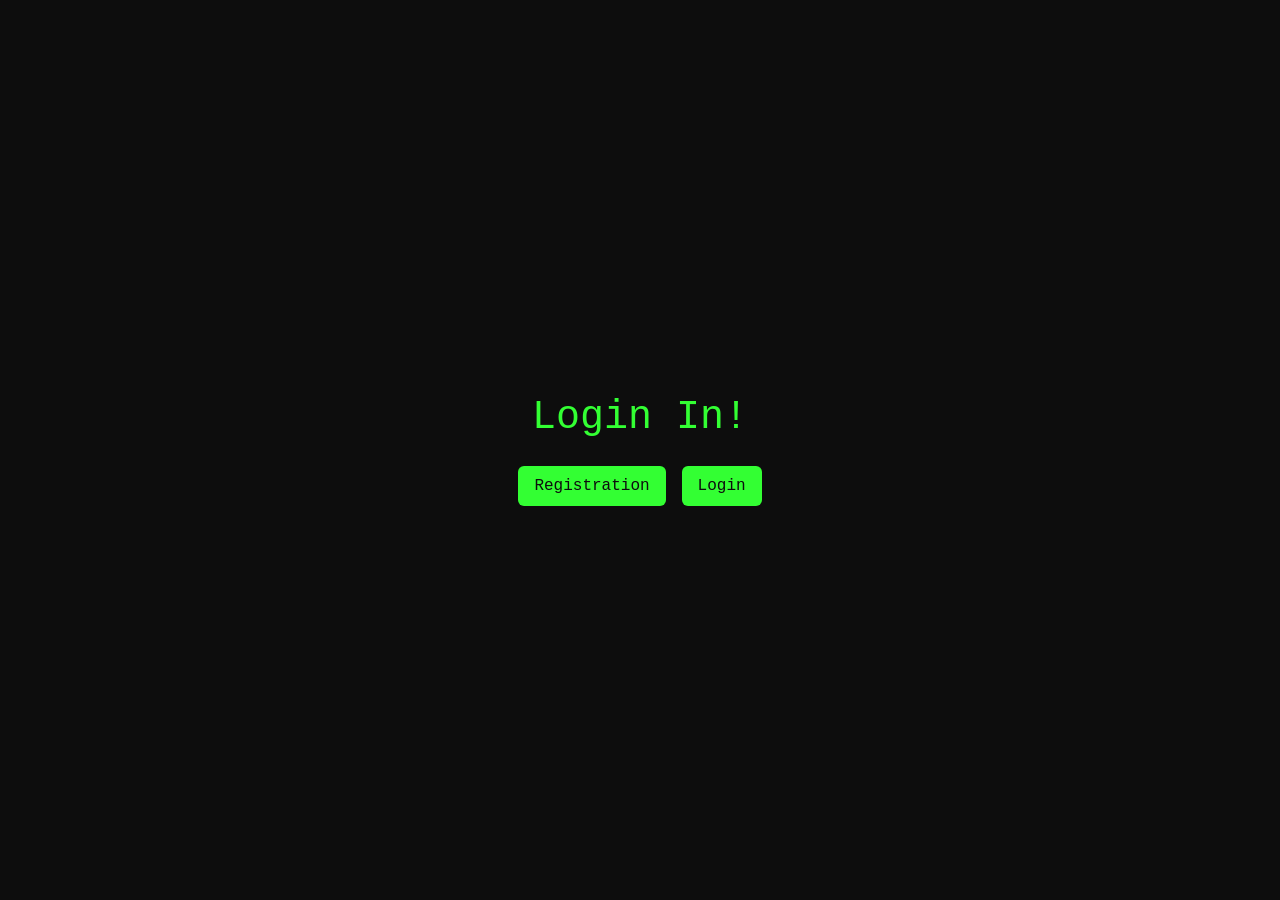
<file: index.html>
<!DOCTYPE html>
<html lang="ru">
<head>
    <meta charset="UTF-8">
    <meta name="viewport" content="width=device-width, initial-scale=1.0">
    <title>Шиков Илья Васильевич</title>

    <link href="https://cdn.jsdelivr.net/npm/bootstrap@5.2.3/dist/css/bootstrap.min.css" rel="stylesheet">
    <link rel="stylesheet" href="css/style.css">
    <script src="https://cdn.jsdelivr.net/npm/bootstrap@5.2.3/dist/js/bootstrap.bundle.min.js"></script>
</head>
<body>
    <div class="container d-flex justify-content-center align-items-center vh-100">
        <div class="row">
            <div class="col-12 text-center">
                <h1 class="mb-4">Login In!</h1>
                <div class="d-flex justify-content-center gap-3">
                    <a href="registration.html" class="btn btn-primary">Registration</a>
                    <a href="login.html" class="btn btn-primary">Login</a>
                </div>
            </div>
        </div>
    </div>
</body>
</html>
</file>
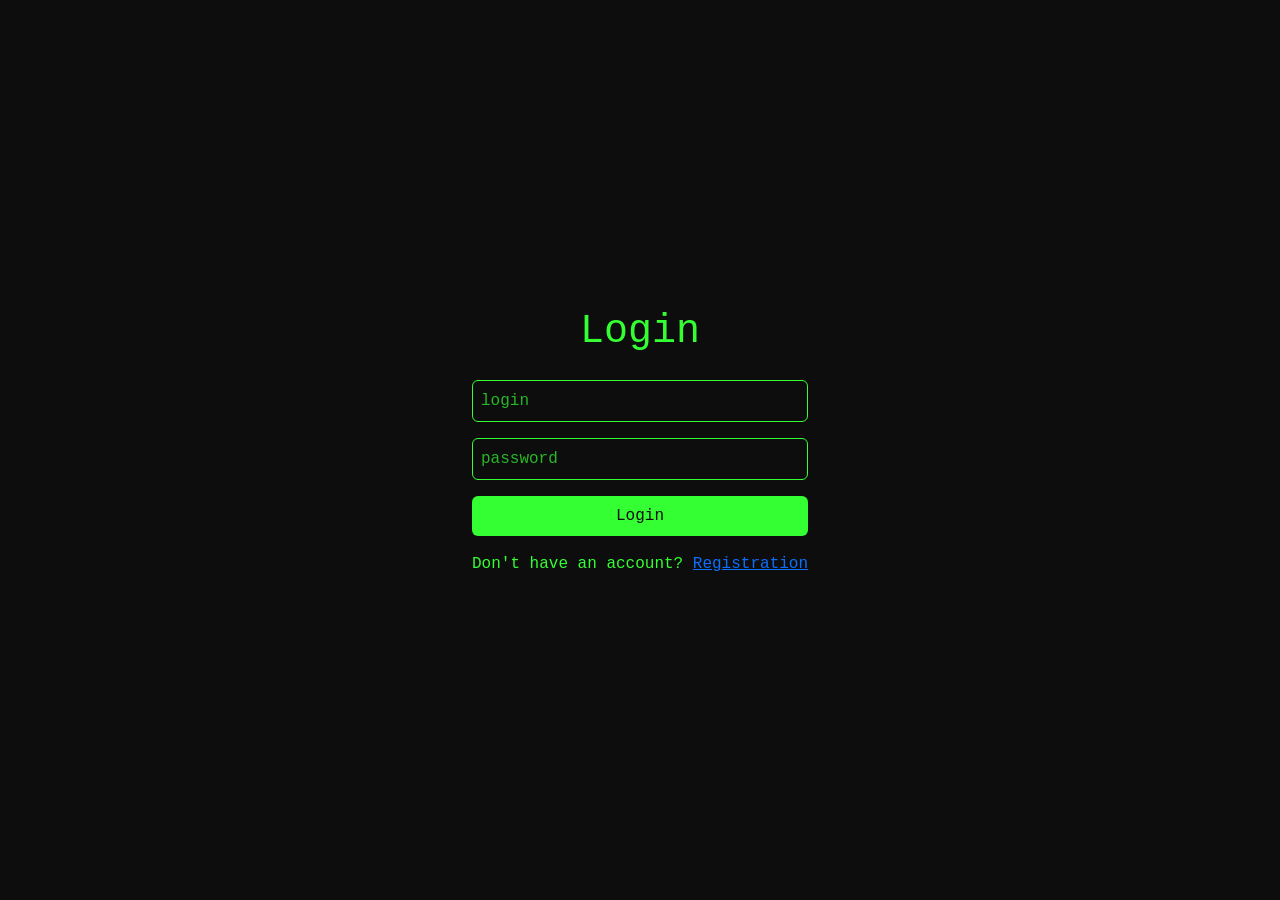
<file: login.html>
<!DOCTYPE html>
<html lang="ru">
<head>
    <meta charset="UTF-8">
    <meta name="viewport" content="width=device-width, initial-scale=1.0">
    <title>Шиков Илья Васильевич — Вход</title>

    <link href="https://cdn.jsdelivr.net/npm/bootstrap@5.2.3/dist/css/bootstrap.min.css" rel="stylesheet">
    <link rel="stylesheet" href="css/style.css">
</head>
<body>
    <div class="container d-flex justify-content-center align-items-center vh-100">
        <div class="row">
            <div class="col-12 text-center">
                <h1 class="mb-4">Login</h1>

                <form action="login.html" method="post" class="d-flex flex-column gap-3">
                    <input type="text" name="login" class="form-control hacker-input" placeholder="login" required>
                    <input type="password" name="password" class="form-control hacker-input" placeholder="password" required>

                    <button class="btn btn-primary" type="submit">Login</button>
                </form>

                <p class="mt-3">
                    Don't have an account?
                    <a href="registration.html">Registration</a>
                </p>
            </div>
        </div>
    </div>
</body>
</html>
</file>
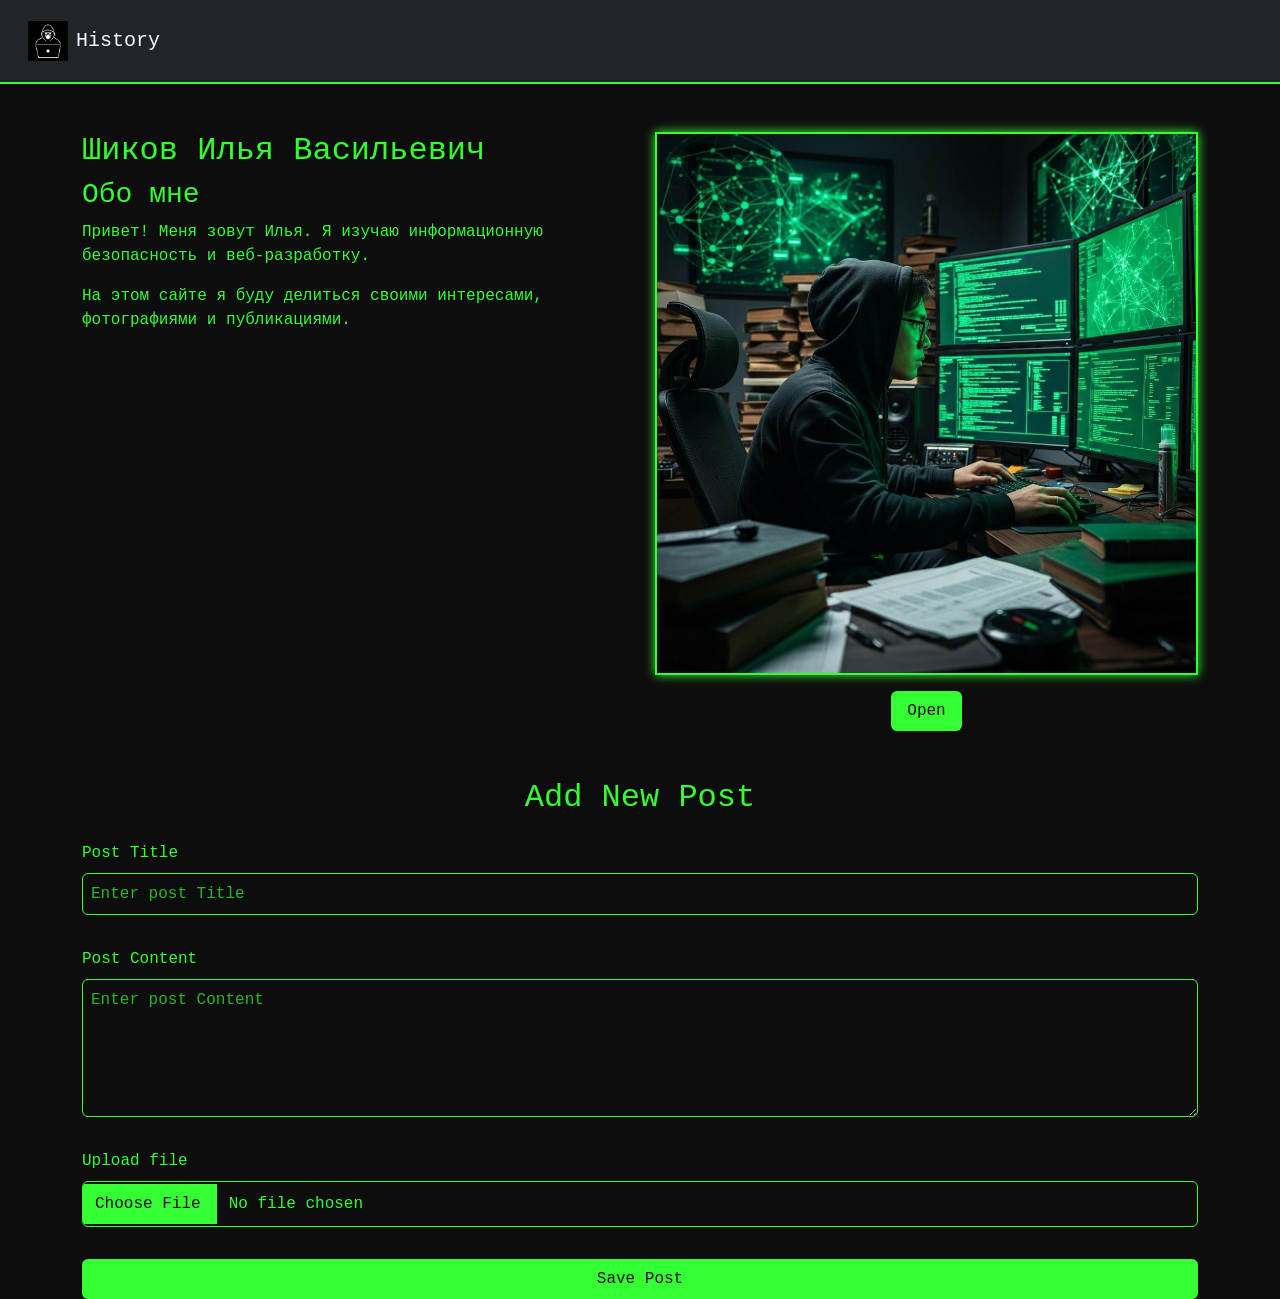
<file: profile.html>
<!DOCTYPE html>
<html lang="ru">
<head>
    <meta charset="UTF-8">
    <meta name="viewport" content="width=device-width, initial-scale=1.0">
    <title>Шиков Илья Васильевич — Профиль</title>

    <link href="https://cdn.jsdelivr.net/npm/bootstrap@5.2.3/dist/css/bootstrap.min.css" rel="stylesheet">
    <link rel="stylesheet" href="css/style.css">
</head>
<body>

    <nav class="navbar navbar-dark bg-dark p-3">
        <div class="container-fluid">
            <a href="#" class="navbar-brand d-flex align-items-center">
                <img src="logohack.jpg" alt="Логотип сайта" class="me-2" width="40" height="40">
                <span class="text-light">History</span>
            </a>
        </div>
    </nav>

    
    <div class="container mt-5">
        <div class="story-container">

            <div class="story-text">
                <h2>Шиков Илья Васильевич</h2>
                <h3>Обо мне</h3>
                <p>Привет! Меня зовут Илья. Я изучаю информационную безопасность и веб-разработку.</p>
                <p>На этом сайте я буду делиться своими интересами, фотографиями и публикациями.</p>
            </div>

            <div class="photo-column">
                <img src="hack1.jpg" alt="Фото хакера" class="hacker-img">

                <div class="text-center mt-3">
                    <button id="toggleButton" type="button" class="btn btn-primary">
                        Open
                    </button>
                </div>

                <div id="extraImage" class="mt-3" style="display: none;">
                    <img src="hack2.jpg" alt="Скрытая фотография" class="hacker-img">
                </div>
            </div>

        </div>
    </div>
    
    <div class="container mt-5">
        <h2 class="text-center mb-4">Add New Post</h2>

        <form action="profile.php" id="postForm"
            class="d-flex flex-column gap-3"
            method="POST" enctype="multipart/form-data">

            <div class="form-group">
                <label class="form-label" for="postTitle">Post Title</label>
                <input type="text" name="postTitle"
                    class="form-control hacker-input"
                    id="postTitle" placeholder="Enter post Title" required>
            </div>

            <div class="form-group">
                <label class="form-label" for="postContent">Post Content</label>
                <textarea name="postContent"
                        class="form-control hacker-input"
                        id="postContent" placeholder="Enter post Content"
                        rows="5" required></textarea>
            </div>

            <div class="form-group">
                <label class="form-label" for="file">Upload file</label>
                <input type="file" name="file"
                    class="form-control hacker-input" id="file">
            </div>

            <button class="btn btn-primary" type="submit" name="submit">
                Save Post
            </button>
        </form>
    </div>

    <script src="js/script.js"></script>
</body>
</html>
</file>
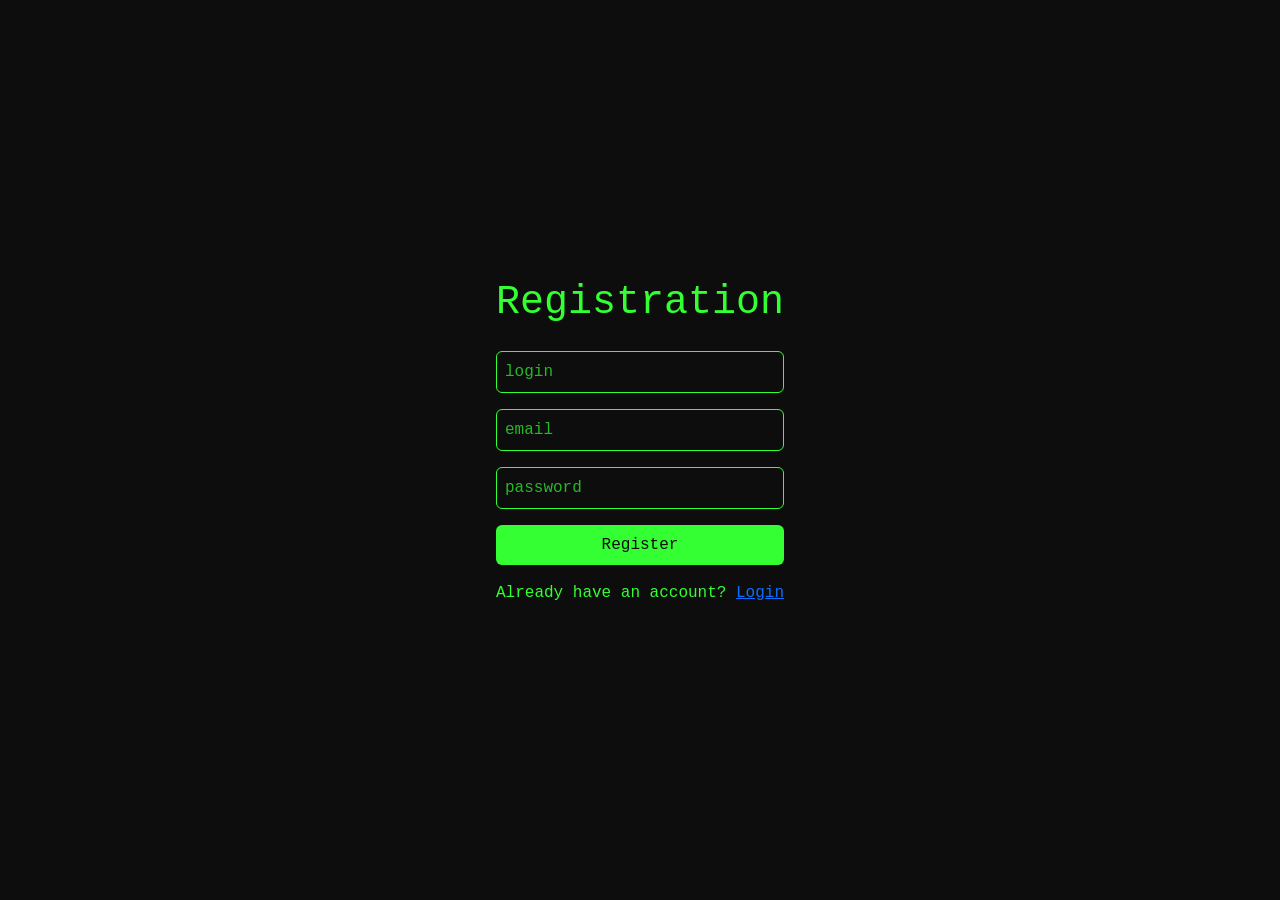
<file: registration.html>
<!DOCTYPE html>
<html lang="ru">
<head>
    <meta charset="UTF-8">
    <meta name="viewport" content="width=device-width, initial-scale=1.0">
    <title>Шиков Илья Васильевич — Регистрация</title>

    <link href="https://cdn.jsdelivr.net/npm/bootstrap@5.2.3/dist/css/bootstrap.min.css" rel="stylesheet">
    <link rel="stylesheet" href="css/style.css">
</head>
<body>
    <div class="container d-flex justify-content-center align-items-center vh-100">
        <div class="row">
            <div class="col-12 text-center">
                <h1 class="mb-4">Registration</h1>

                <form action="registration.html" method="post" class="d-flex flex-column gap-3">
                    <input type="text" name="login" class="form-control hacker-input" placeholder="login" required>
                    <input type="email" name="email" class="form-control hacker-input" placeholder="email" required>
                    <input type="password" name="password" class="form-control hacker-input" placeholder="password" required>

                    <button class="btn btn-primary" type="submit">Register</button>
                </form>

                <p class="mt-3">
                    Already have an account?
                    <a href="login.html">Login</a>
                </p>
            </div>
        </div>
    </div>
</body>
</html>
</file>
<file: css/style.css>
body {
    background-color: #0d0d0d;
    color: #3f3;
    font-family: 'Courier New', monospace;
    margin: 0;
    padding: 0;
}


.story-container {
    display: flex;
    align-items: flex-start;
    gap: 30px;
    margin-bottom: 20px;
}

.story-text {
    width: 50%;
    text-align: left;
}

.photo-column {
    width: 50%;
    text-align: center;
}

.hacker-img {
    width: 100%;
    height: auto;
    border: 2px solid #3f3;
    box-shadow: 0 0 10px #3f3;
}

@media (max-width: 768px) {
    .story-container {
        flex-direction: column;
    }

    .story-text, .photo-column {
        width: 100%;
    }
}


.btn-primary {
    background-color: #3f3;
    border: none;
    color: #0d0d0d;
    padding: 0.5rem 1rem;
    font-size: 1rem;
    cursor: pointer;
    transition: background-color 0.3s ease;
}

.btn-primary:hover {
    background-color: #28cc28;
    color: #0d0d0d;
}

.hacker-input {
    background-color: #0d0d0d;
    border: 1px solid #3f3;
    color: #3f3;
    padding: 0.5rem;
    font-family: 'Courier New', monospace;
}

.hacker-input::placeholder {
    color: #3f3;
    opacity: 0.7;
}

.hacker-input:focus {
    background-color: #0d0d0d;
    border-color: #28cc28;
    box-shadow: 0 0 5px #3f3;
    color: #3f3;
}

.form-group {
    margin-bottom: 1rem;
}

.form-label {
    color: #3f3;
    margin-bottom: 0.5rem;
}


.navbar {
    border-bottom: 2px solid #3f3;
}

.hacker-input[type="file"]::file-selector-button {
    background-color: #3f3;
    border: none;
    color: #0d0d0d;
    padding: 0.5rem 1rem;
    font-family: 'Courier New', monospace;
    cursor: pointer;
}

.hacker-input[type="file"]::file-selector-button:hover {
    background-color: #28cc28;
}
</file>
